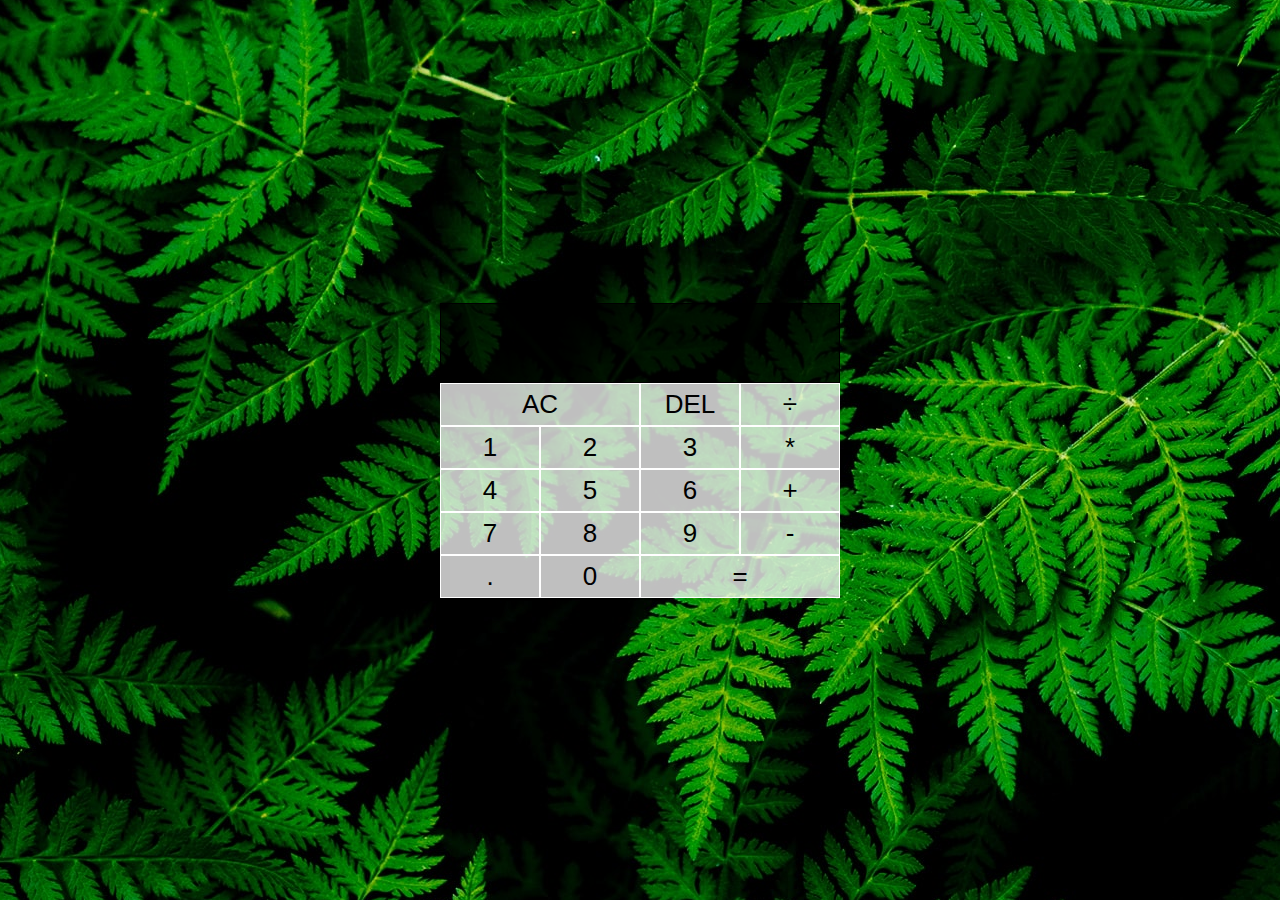
<file: Calculator/index.html>
<!DOCTYPE html>
<html lang="en">
<head>
    <meta charset="UTF-8">
    <meta name="viewport" content="width=device-width, initial-scale=1.0">
    <!--Document Links-->
    <link rel="stylesheet" href="./style.css">
    <!--Fonts/Icons-->
    <title>Calculator</title>
</head>
<body>
 <div class="calculator-grid">
     <div class="output">
         <div class="previous-operand"></div>
         <div class="current-operand"></div>
     </div>
     <button class="all-clear span-two">AC</button>
     <button class="delete">DEL</button>
     <button class="operation">÷</button>
     <button class="number">1</button>
     <button class="number">2</button>
     <button class="number">3</button>
     <button class="operation">*</button>
     <button class="number">4</button>
     <button class="number">5</button>
     <button class="number">6</button>
     <button class="operation">+</button>
     <button class="number">7</button>
     <button class="number">8</button>
     <button class="number">9</button>
     <button class="operation">-</button>
     <button class="number">.</button>
     <button class="number">0</button>
     <button class="equals span-two">=</button>
 </div>

<script src="./main.js"></script>
</body>
</html>
</file>
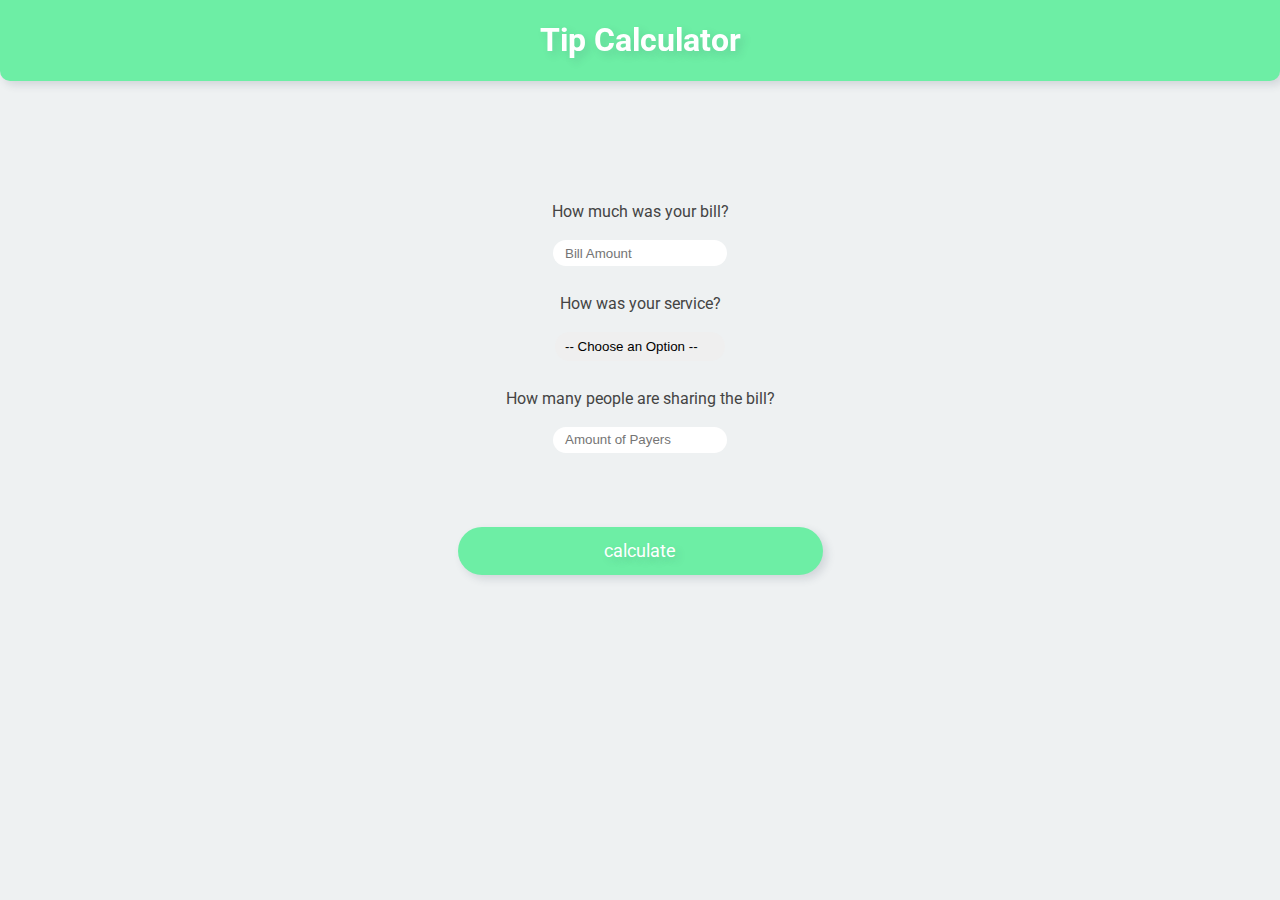
<file: test/index.html>
<!DOCTYPE html>
<html lang="en">
<head>
    <meta charset="UTF-8">
    <meta name="viewport" content="width=device-width, initial-scale=1.0">
    <!--File Links-->
    <link rel="stylesheet" href="./style.css">
    <!--Fonts/Icons-->
    <link href="https://fonts.googleapis.com/css2?family=Roboto:wght@400;500;700&display=swap" rel="stylesheet">
    <title>Tip Calculator</title>
</head>
<body>

 <header>
    <h1>Tip Calculator</h1>
 </header>

<form>
 <div class="bill-section">  
    <label for="bill">How much was your bill?</label>
    <br>
    <input id="bill" type="text" placeholder="Bill Amount">
 </div>

 <div class="service-section">
    <label for="service">How was your service?</label>
    <br>
    <select id="service" name="service">
        <option disabled selected value="0">-- Choose an Option --</option>
        <option value="0.3">Outstanding (30%)</option>
        <option value="0.2">Great (20%)</option>
        <option value="0.15">Okay (15%)</option>
        <option value="0.05">Bad (5%)</option>
    </select>    
 </div>

 <div class="people-section">
    <label for="people">How many people are sharing the bill?</label>
    <br>
    <input id="people" type="text" placeholder="Amount of Payers">
 </div>

 <div id="calculate" onclick="calculateTip()">calculate</div>

</form>  

<div>
    <p id="result"></p>
</div>

<script src="./main.js"></script>
</body>
</html>
</file>
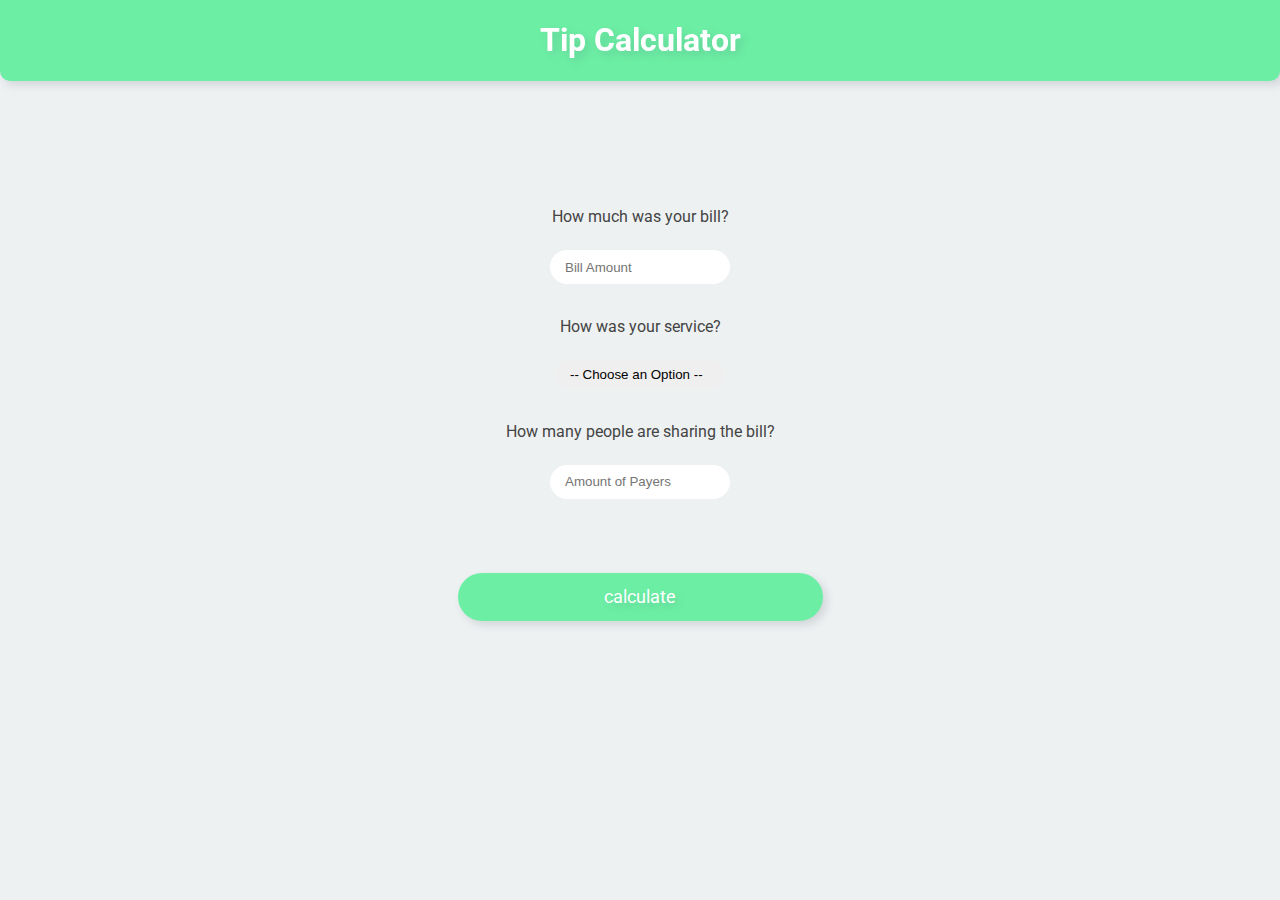
<file: Tip Calculator/index.html>
<!DOCTYPE html>
<html lang="en">
<head>
    <meta charset="UTF-8">
    <meta name="viewport" content="width=device-width, initial-scale=1.0">
    <!--Document Links Links-->
    <link rel="stylesheet" href="./style.css">
    <!--Fonts/Icons-->
    <link href="https://fonts.googleapis.com/css2?family=Roboto:wght@400;500;700&display=swap" rel="stylesheet">
    <title>Tip Calculator</title>
</head>
<body>

 <header>
    <h1>Tip Calculator</h1>
 </header>

<form>
 <div class="bill-section">  
    <label for="bill">How much was your bill?</label>
    <br>
    <input id="bill" type="text" placeholder="Bill Amount">
 </div>

 <div class="service-section">
    <label for="service">How was your service?</label>
    <br>
    <select id="service" name="service">
        <option value="0" disabled selected>-- Choose an Option --</option>
        <option value="0.3">Outstanding (30%)</option>
        <option value="0.2">Great (20%)</option>
        <option value="0.15">Okay (15%)</option>
        <option value="0.05">Bad (5%)</option>
    </select>    
 </div>

 <div class="people-section">
    <label for="people">How many people are sharing the bill?</label>
    <br>
    <input id="people" type="text" placeholder="Amount of Payers">
 </div>

 <div id="calculate" onclick="calculateTip()">calculate</div>

</form>  

<div>
   <p id="result"></p>
   <p id="validation"></p>
</div>

<script src="./main.js"></script>
</body>
</html>
</file>
<file: Calculator/style.css>
*, *:before, *:after {
    box-sizing: border-box;
    font-family: Arial, Helvetica, sans-serif;
    font-size: small;
  }
body{
    padding: 0;
    margin: 0;
    background-image: url("fern.jpg");
    background-position: center;
}

.calculator-grid{
    display: grid;
    justify-content: center;
    align-content: center;
    min-height: 100vh;
    grid-template-columns: repeat(4, 100px);
    grid-template-rows: minmax(120px, auto) repeat (5, 100px);
}

.calculator-grid > button{
    font-size: 2rem;
    border: 1px solid rgb(255, 255, 255);
    outline: none;
    background-color: rgba(255, 255, 255, 0.75);
    padding: 5px;
}
.calculator-grid > button:hover{
    background-color: rgba(255, 255, 255, 0.9);
}
.span-two{
    grid-column: span 2;
}
.output{
    min-height: 80px;
    grid-column: span 4;
    background-color: rgba(0, 0, 0, 0.75);
    color: rgb(255, 255, 255, 0.75);
    border: 1px solid rgb(0, 0, 0);
    display: flex;
    align-items: flex-end;
    justify-content: space-around;
    flex-direction: column;
    padding: 10px;
    word-wrap: break-word;
    word-break: break-all;
}
.previous-operand{
    font-size: 1.5rem;
}
.current-operand{
    font-size: 2.5rem;
    color: rgb(255, 255, 255);
}
</file>
<file: test/style.css>
body{
    background: rgb(238, 241, 242);
}

header{
    position: fixed;
    top: 0;
    left: 0;
    width: 100%;
    background-color: rgb(109, 238, 165);
    color: #fff;
    font-family: 'Roboto', sans-serif;
    text-shadow: 4px 4px 8px rgba(44,62,80,0.15);
    display: flex;
    justify-content: center;
    align-items: center;   
    z-index: 5; 
    box-shadow: 4px 4px 8px rgba(44,62,80,0.15);
    border-bottom-right-radius:10px;
    border-bottom-left-radius:10px;
}

form{
    padding: 20vh 14px 14px 14px;
    color: #444;
    font-family: 'Roboto', sans-serif;
    display: flex;
    flex-direction: column;
    align-items: center;
}

form div{
    padding: 14px 14px;
    display: flex;
    align-items: center;
    flex-direction: column;
}

form div#calculate{
    position: relative;
    top: 60px;
    padding: 14px 28px;
    width: 25%;
    background-color: rgb(109, 238, 165);
    border: none;
    border-radius: 50px;
    color: #fff;
    font-family: 'Roboto', sans-serif;
    font-size: 1.1em;
    text-shadow: 4px 4px 8px rgba(44,62,80,0.15);
    box-shadow: 4px 4px 8px rgba(44,62,80,0.15);
}

form div#calculate:hover{
    border: 2px solid rgb(255, 255, 255);
}

input{
    height: 1.5rem;
    width: 170px;
    border: none;
    border-radius: 25px;
    text-indent: 10px;
    box-shadow:none;
    outline:none;
    appearance: none;
}
input:focus{
    border: 1px solid rgb(109, 238, 165);
}

select{
    height: 1.8rem;
    width: 170px;
    border: none;
    border-radius: 25px;
    text-indent: 10px;
    box-shadow:none;
    outline:none;
    appearance: none;
}

div p#result{
    margin: 0 auto;
    position: relative;
    top: 100px;
    display: flex;
    align-items: center;
    flex-direction: column;
    width: 50px;
}

span{
    font-size: 2em;
    color:rgb(237, 62, 115);
}
</file>
<file: Tip Calculator/style.css>
body{
    background: rgb(238, 241, 242);
}

header{
    position: fixed;
    top: 0;
    left: 0;
    width: 100%;
    background-color: rgb(109, 238, 165);
    color: #fff;
    font-family: 'Roboto', sans-serif;
    text-shadow: 4px 4px 8px rgba(44,62,80,0.15);
    display: flex;
    justify-content: center;
    align-items: center;   
    z-index: 5; 
    box-shadow: 4px 4px 8px rgba(44,62,80,0.15);
    border-bottom-right-radius:10px;
    border-bottom-left-radius:10px;
}

form{
    height: 80%;
    padding: 20vh 14px 14px 14px;
    color: #444;
    font-family: 'Roboto', sans-serif;
    display: flex;
    flex-direction: column;
    align-items: center;
}

form div{
    padding: 14px 14px;
    display: flex;
    align-items: center;
    justify-content: space-evenly;
    flex-direction: column;
}

form div#calculate{
    position: relative;
    top: 60px;
    padding: 14px 28px;
    width: 25%;
    background-color: rgb(109, 238, 165);
    border: none;
    border-radius: 50px;
    color: #fff;
    font-family: 'Roboto', sans-serif;
    font-size: 1.1em;
    text-shadow: 4px 4px 8px rgba(44,62,80,0.15);
    box-shadow: 4px 4px 8px rgba(44,62,80,0.15);
}

form div#calculate:hover{
    border: 2px solid rgb(255, 255, 255);
}

input{
    padding: 5px;
    height: 1.5rem;
    width: 170px;
    border: none;
    border-radius: 25px;
    text-indent: 10px;
    box-shadow:none;
    outline:none;
    appearance: none;
}
input:focus{
    border: 1px solid rgb(109, 238, 165);
}

select{
    padding: 5px;
    height: 1.8rem;
    width: 170px;
    border: none;
    border-radius: 25px;
    text-indent: 10px;
    box-shadow:none;
    outline:none;
    appearance: none;
}
select option{
    background-color: #fff;
    font-family: 'Roboto', sans-serif;
}

div p#result{
    margin: 0 auto;
    position: relative;
    top: 100px;
    display: flex;
    align-items: center;
    flex-direction: column;
    width: 50px;
}

div p#validation{
    margin: 0 auto;
    position: relative;
    top: 100px;
    display: flex;
    align-items: center;
    justify-content: center;
    flex-direction: column;
    width: auto;
    font-family: 'Roboto', sans-serif;
    color:rgb(237, 62, 115);
}

label{
    padding: 5px;
}

span{
    font-size: 2em;
    color:rgb(237, 62, 115);
}
</file>
